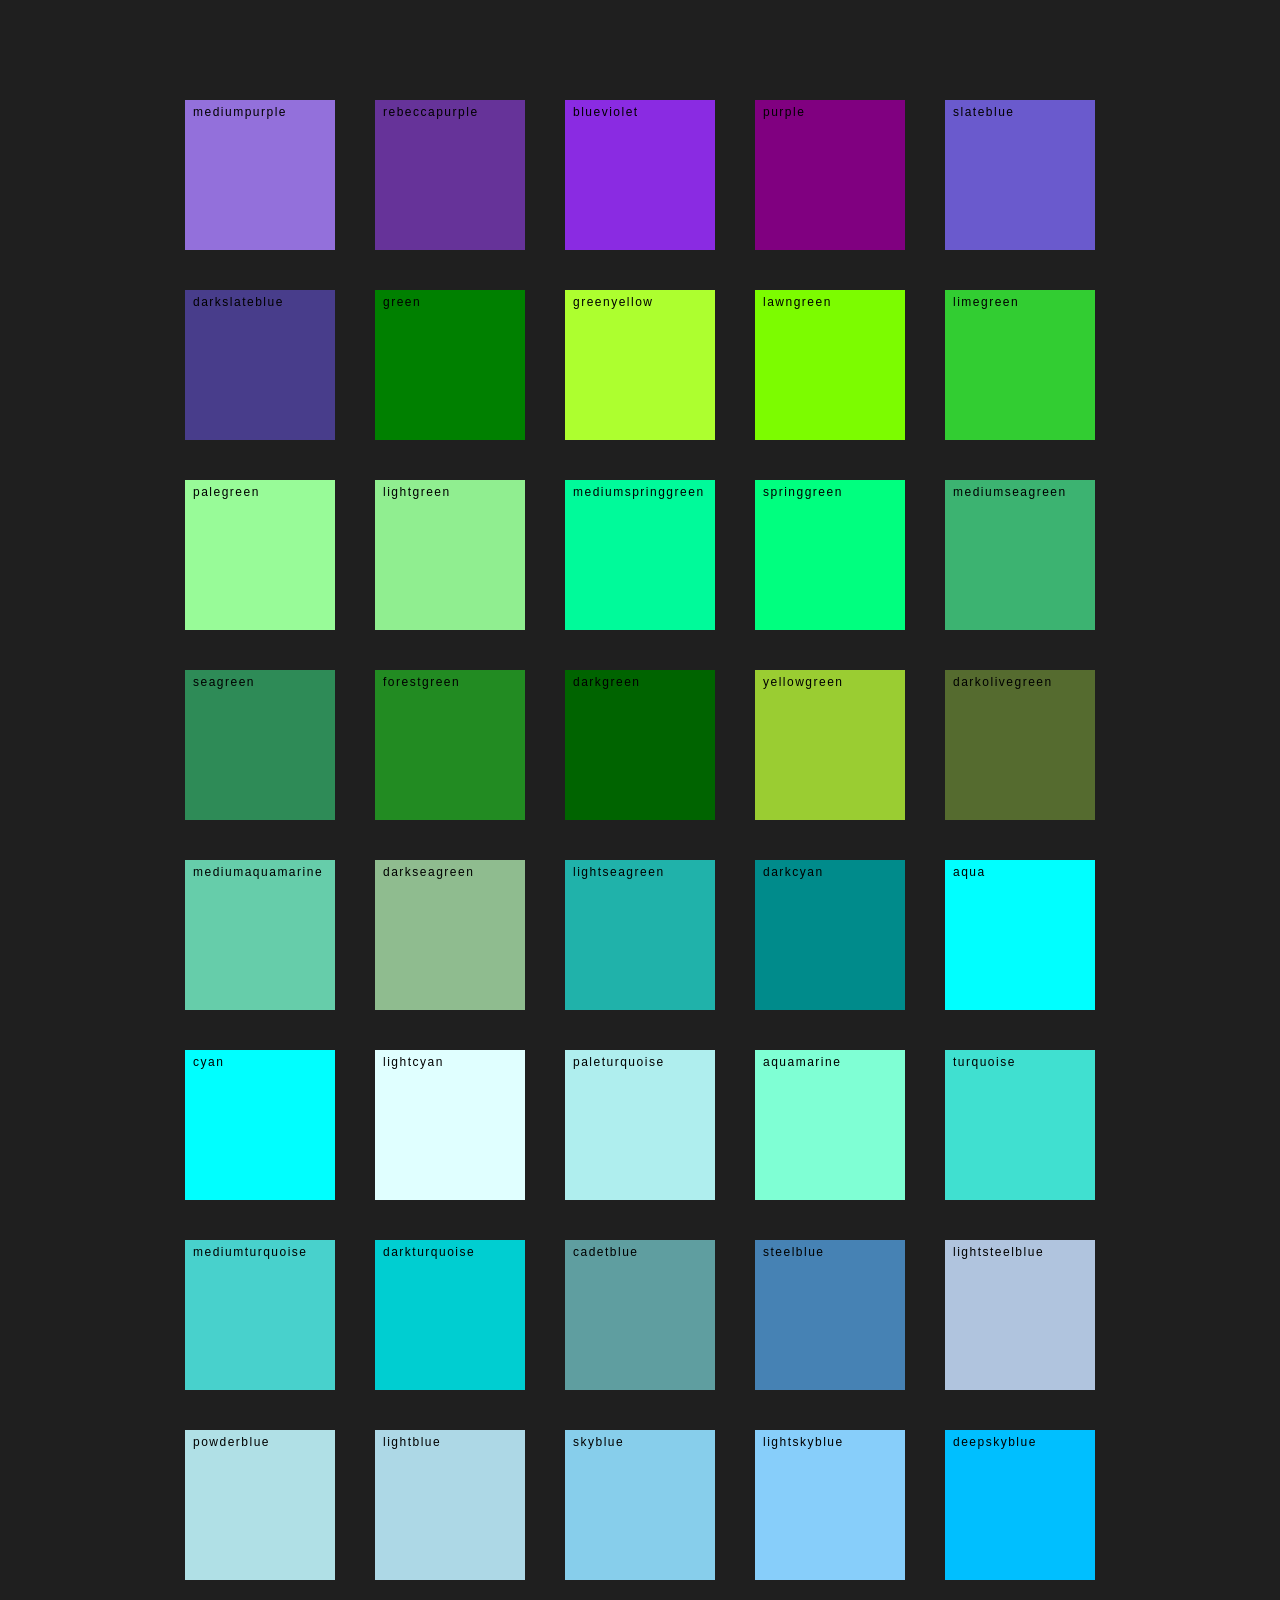
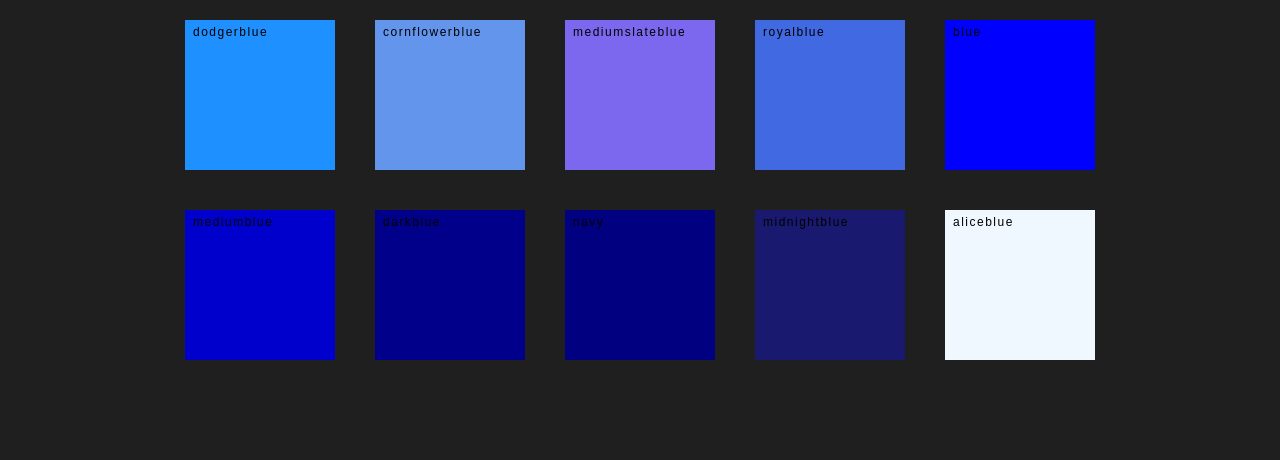
<file: fifty-shades-of-cold.html>
<!doctype html>
<html>
  <head>
    <title>Fifty shades of cold</title>
    <meta http-equiv="Content-Type" content="text/html; charset=utf-8" />
    <link
      id="fav"
      rel="shortcut icon"
      type="image/x-icon"
      href="data:image/x-icon;,"
    />
    <link
      rel="stylesheet"
      type="text/css"
      href="./fifty-shades-of-cold.data.css"
    />
  </head>

  <body>
    <script type="module">
      import {
        generateClasses,
        generateColdShades,
        choseShade,
      } from "./fifty-shades-of-cold.js";

      generateClasses();
      generateColdShades();

      const divs = [...document.querySelectorAll("div")];
      divs.map((d) => {
        d.addEventListener("click", () => choseShade(d.textContent));
      });
    </script>
  </body>
</html>
</file>
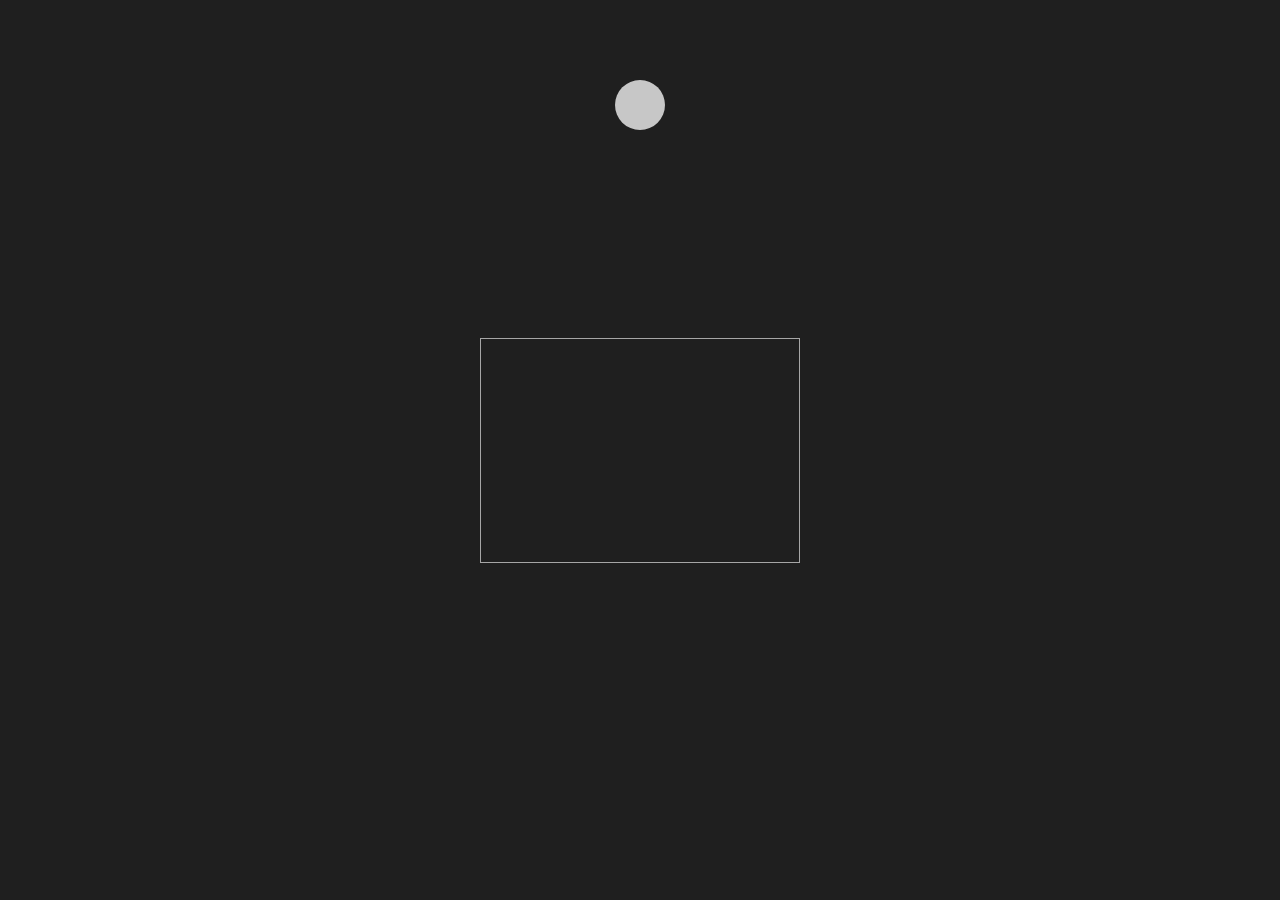
<file: mouse-trap.html>
<!DOCTYPE html>
<html>

<head>
  <title>Mouse trap</title>
  <meta http-equiv="Content-Type" content="text/html; charset=utf-8" />
  <link id="fav" rel="shortcut icon" type="image/x-icon" href="data:image/x-icon;,">
  <link rel="stylesheet" type="text/css" href="./mouse-trap.data.css">
</head>

<body>
  <script type="module">

    import { setBox, createCircle, moveCircle } from './mouse-trap.js'

    setBox()
    createCircle()
    moveCircle()

  </script>
</body>

</html>
</file>
<file: fifty-shades-of-cold.data.css>
:root {
  --background: hsl(0, 0%, 12%);
  --text: hsl(0, 0%, 80%);
  --clear: hsl(0, 0%, 65%);
  --disabled: hsl(0, 0%, 35%);
  --purple: #bb73e6;
}

* {
  margin: 0;
  padding: 0;
  box-sizing: border-box;
}

body {
  font-family: sans-serif;
  letter-spacing: 1.5px;
  background: var(--background);
  display: flex;
  flex-wrap: wrap;
  justify-content: center;
  align-content: center;
  width: 100vw;
  padding: 5rem;
  font-size: 12px;
}

div {
  cursor: pointer;
  width: 150px;
  height: 150px;
  margin: 20px;
  padding: 5px 8px;
}
</file>
<file: mouse-trap.data.css>
:root {
  --background: hsl(0, 0%, 12%);
  --text: hsl(0, 0%, 80%);
  --clear: hsl(0, 0%, 65%);
  --disabled: hsl(0, 0%, 35%);
  --purple: #bb73e6;
}
* {
  margin: 0;
  padding: 0;
  box-sizing: border-box;
}
body {
  font-family: sans-serif;
  letter-spacing: 1.5px;
  background: var(--background);
  display: flex;
  flex-wrap: wrap;
  justify-content: center;
  align-content: center;
  width: 100vw;
  height: 100vh;
  padding: 5rem;
  font-size: 12px;
}
.circle {
  width: 50px;
  height: 50px;
  border-radius: 50%;
  position: absolute;
  opacity: 0.75;
}
.box {
  width: 25vw;
  height: 25vh;
  border: solid 1px var(--clear);
}
</file>
